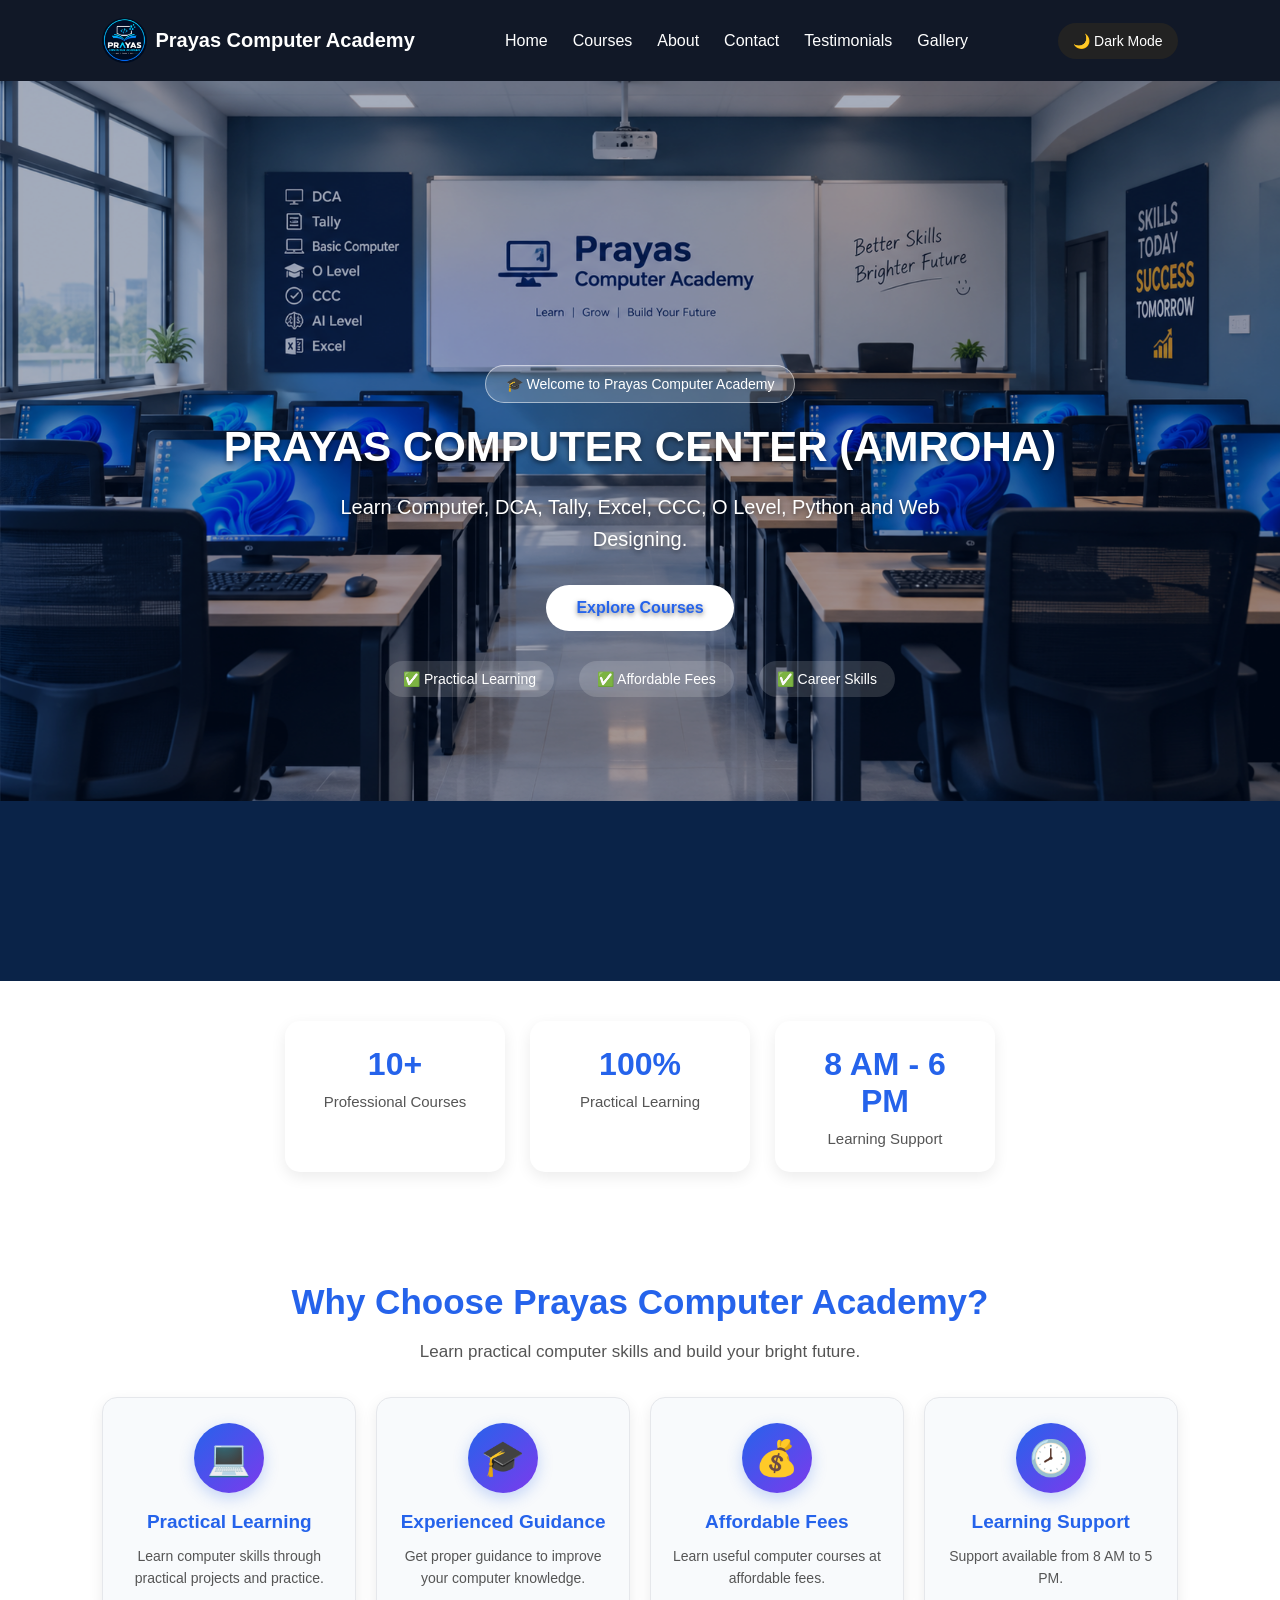
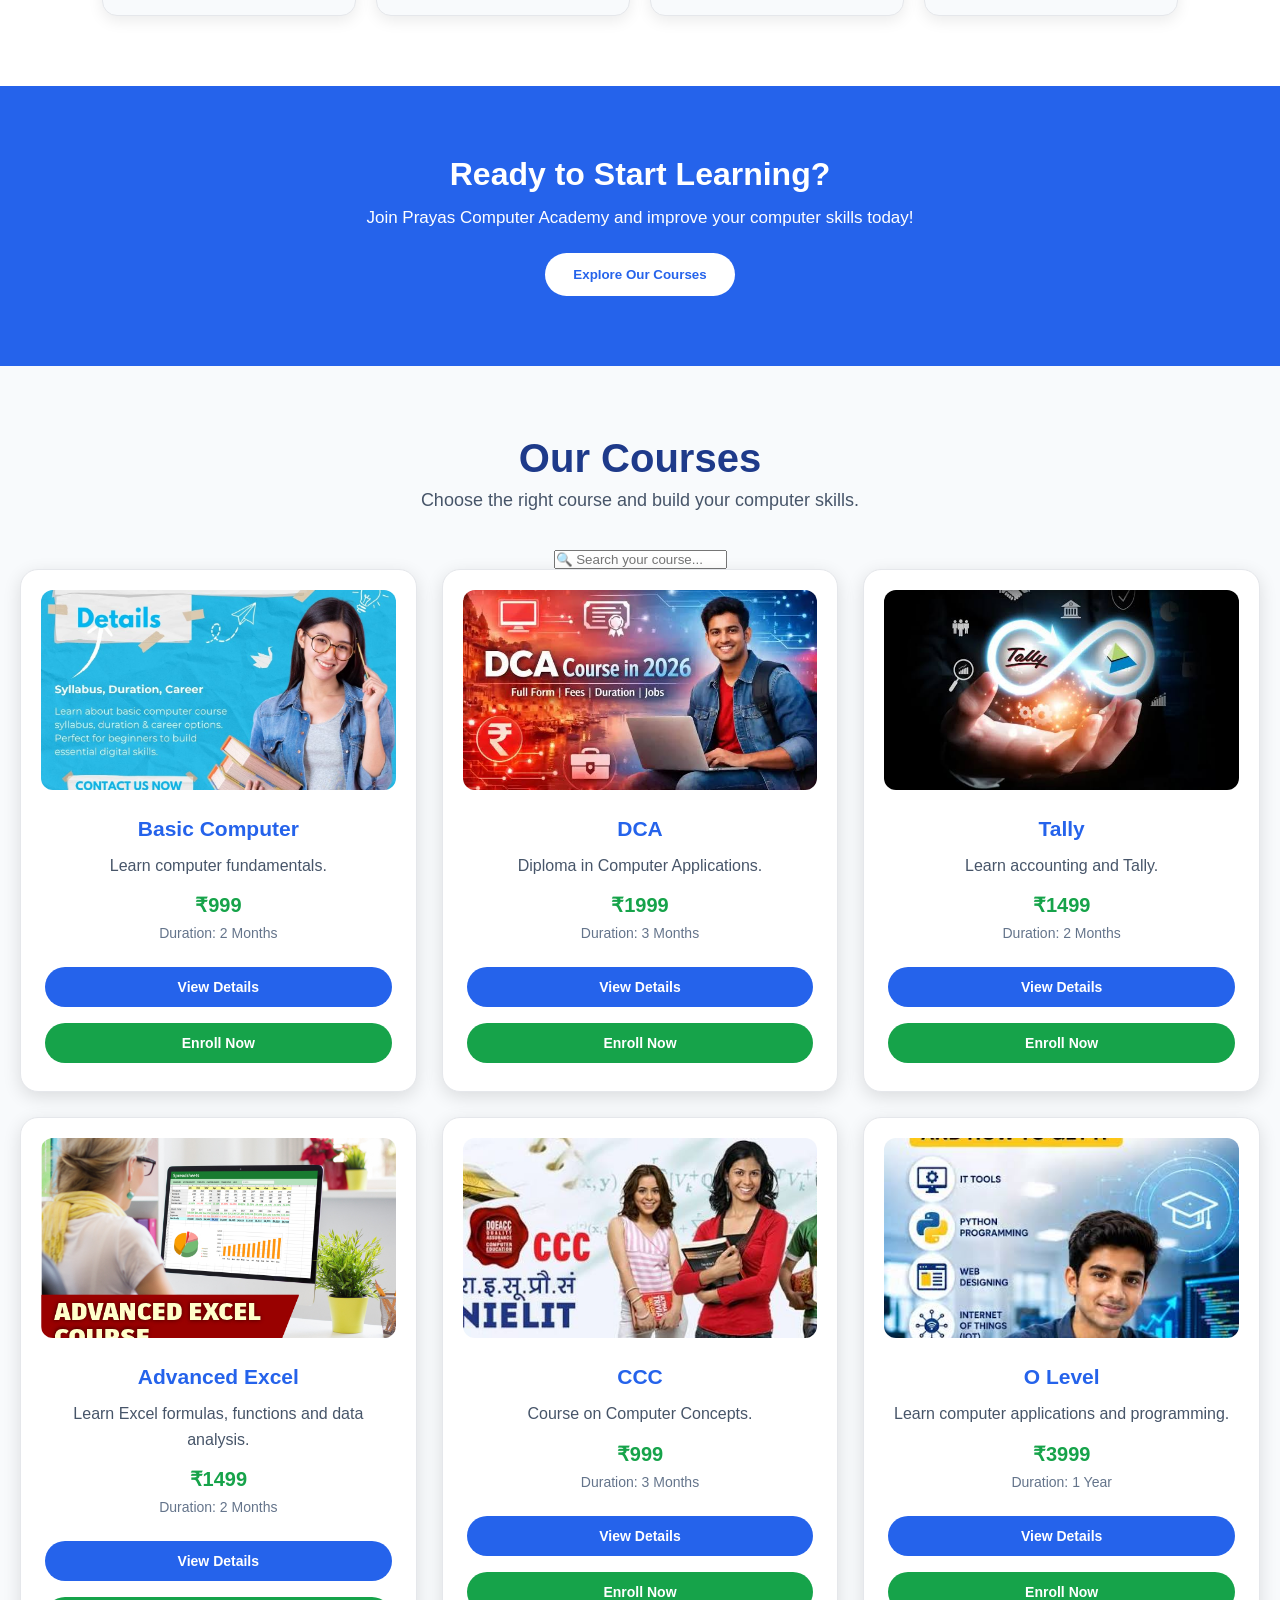
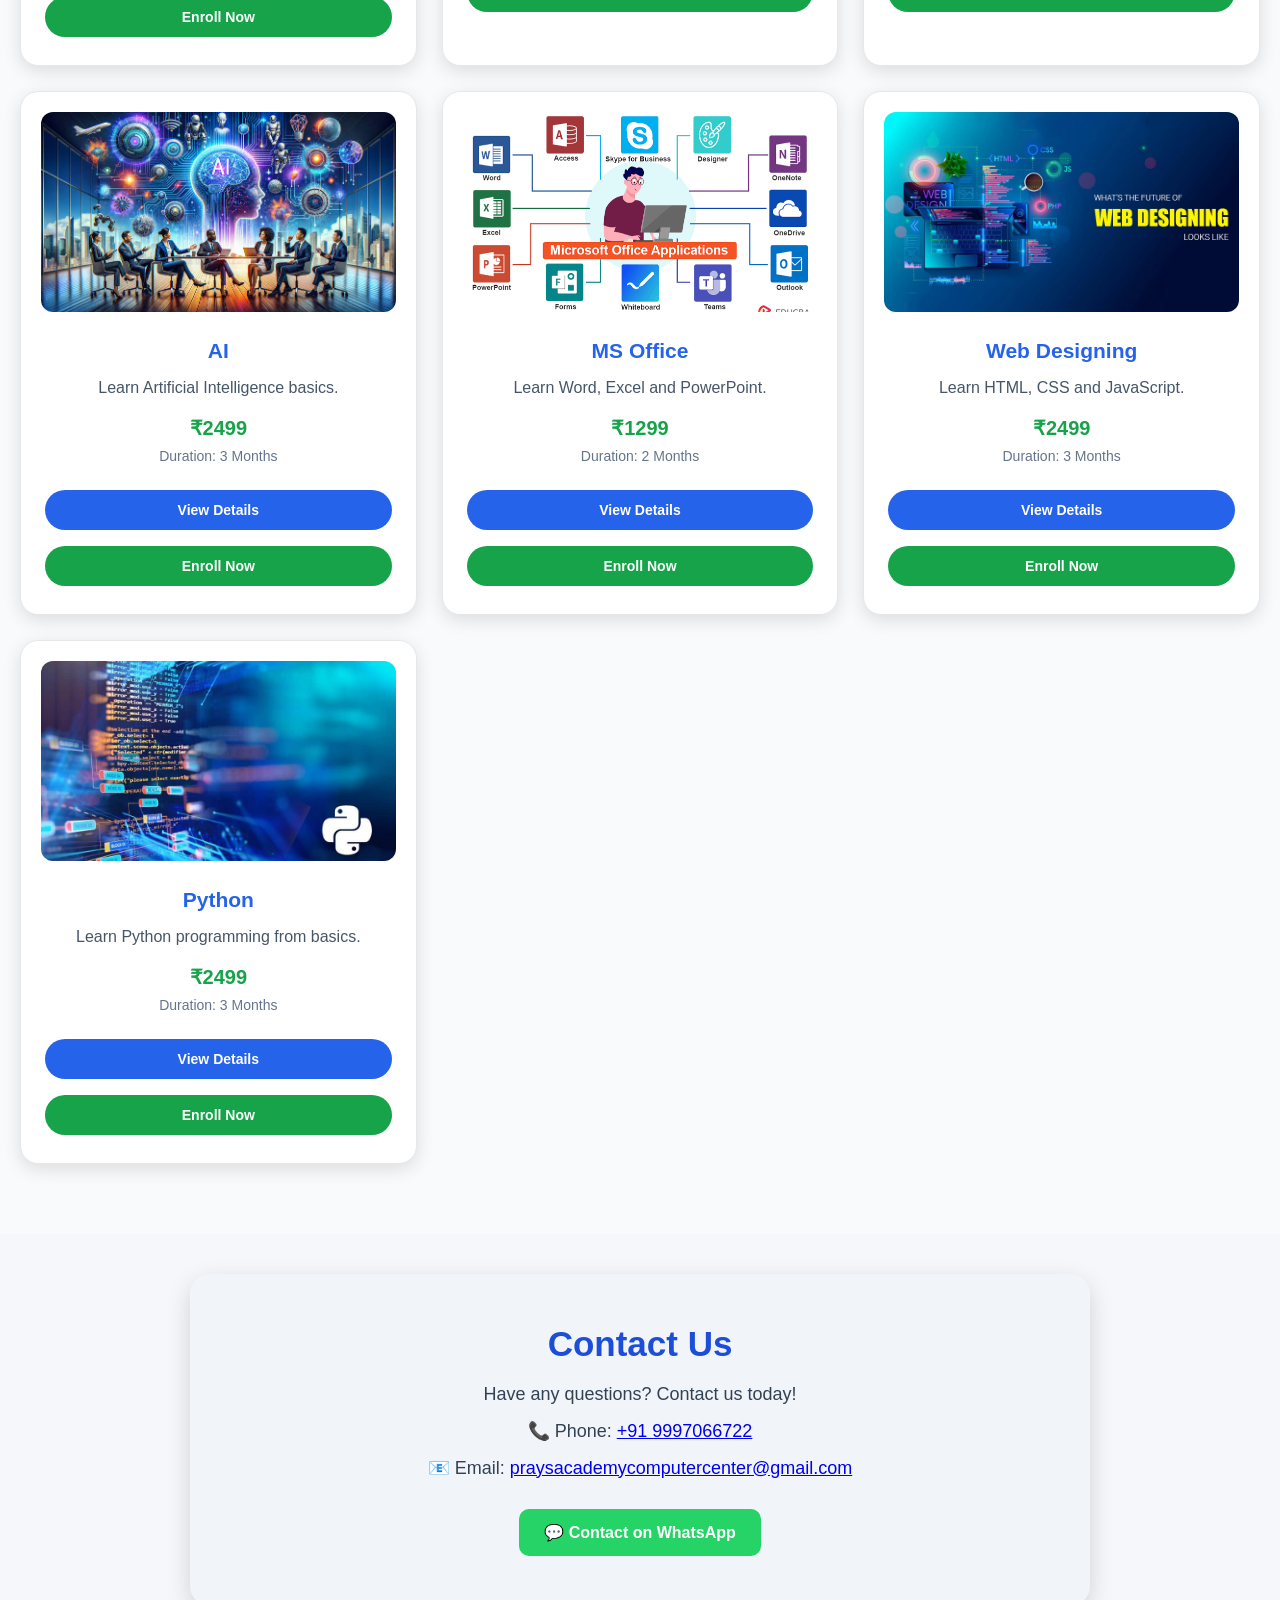
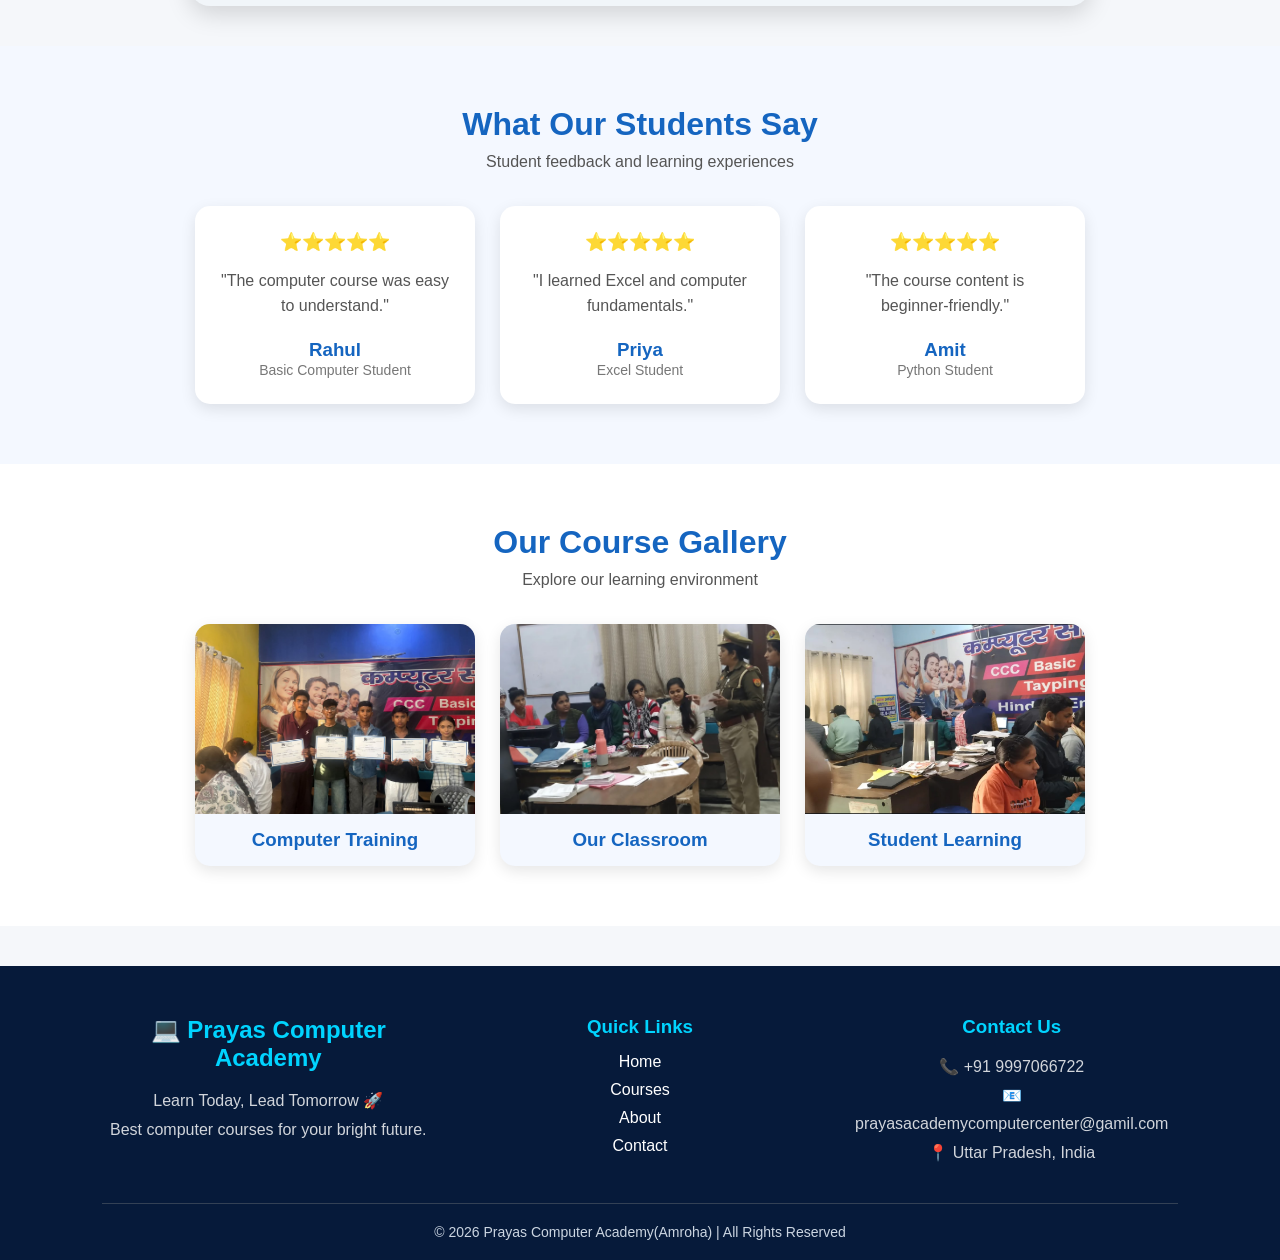
<file: index.html>
<!DOCTYPE html>
<html lang="en">

<head>
    <meta charset="UTF-8">
    <meta name="viewport" content="width=device-width, initial-scale=1.0">

    <title>Prayas Computer Academy | Computer Courses & Training</title>

    <meta name="description"
        content="Prayas Computer Academy offers computer courses and training in Basic Computer, DCA, Tally, Excel, CCC, O Level, AI, Web Designing and Python.">

    <link rel="canonical" href="https://prayas-computer-academy.netlify.app/">

    <meta property="og:title" content="Prayas Computer Academy | Computer Courses & Training">
    <meta property="og:description"
        content="Learn Basic Computer, DCA, Tally, Excel, CCC, O Level, AI, Web Designing and Python at Prayas Computer Academy.">

    <link rel="stylesheet" href="style.css">
    <link rel="icon" type="image/png" href="images/logo.png">
</head>

<body>

    <!-- Navigation Bar -->
    <nav>
        <div class="logo">
            <img src="images/logo.png" alt="Prayas Computer Academy Logo">
            <span>Prayas Computer Academy</span>
        </div>


        <ul>
            <li><a href="#home">Home</a></li>
            <li><a href="#courses">Courses</a></li>
            <li><a href="#about">About</a></li>
            <li><a href="#contact">Contact</a></li>
            <li><a href="#testimonials">Testimonials</a></li>
            <li><a href="#gallery">Gallery</a></li>
            </li>
        </ul>
        <!-- Dark Mode Button -->

        <button id="darkModeBtn">🌙 Dark Mode</button>
    </nav>


    <!-- Hero Section -->

    <section class="hero">
        <div class="welcome-badge">
            🎓 Welcome to Prayas Computer Academy
        </div>
        <h1>PRAYAS COMPUTER CENTER (AMROHA)</h1>

        <p>
            Learn Computer, DCA, Tally, Excel, CCC, O Level,
            Python and Web Designing.
        </p>

        <button onclick="document.getElementById('courses').scrollIntoView()">
            Explore Courses
        </button>
        <div class="hero-features">
            <span>✅ Practical Learning</span>
            <span>✅ Affordable Fees</span>
            <span>✅ Career Skills</span>
        </div>
    </section>
    <section class="stats">
        <div class="stat-box">
            <h2>10+</h2>
            <p>Professional Courses</p>
        </div>

        <div class="stat-box">
            <h2>100%</h2>
            <p>Practical Learning</p>
        </div>

        <div class="stat-box">
            <h2>8 AM - 6 PM</h2>
            <p>Learning Support</p>
        </div>
    </section>
    <!-- Why Choose Us Section -->

    <section class="why-choose" id="about">
        <h2>Why Choose Prayas Computer Academy?</h2>

        <p class="why-subtitle">
            Learn practical computer skills and build your bright future.
        </p>

        <div class="why-container">

            <div class="why-box">
                <div class="why-icon">💻</div>
                <h3>Practical Learning</h3>
                <p>Learn computer skills through practical projects and practice.</p>
            </div>

            <div class="why-box">
                <div class="why-icon">🎓</div>
                <h3>Experienced Guidance</h3>
                <p>Get proper guidance to improve your computer knowledge.</p>
            </div>

            <div class="why-box">
                <div class="why-icon">💰</div>
                <h3>Affordable Fees</h3>
                <p>Learn useful computer courses at affordable fees.</p>
            </div>

            <div class="why-box">
                <div class="why-icon">🕗</div>
                <h3>Learning Support</h3>
                <p>Support available from 8 AM to 5 PM.</p>
            </div>

        </div>
    </section>

    <!-- Join Academy Banner -->

    <section class="join-banner">
        <h2>Ready to Start Learning?</h2>

        <p>
            Join Prayas Computer Academy and improve your computer skills today!
        </p>

        <button onclick="document.getElementById('courses').scrollIntoView()">
            Explore Our Courses
        </button>
    </section>
    <!-- Courses Section -->
    <section id="courses">
        <h2>Our Courses</h2>
        <p class="courses-subtitle">
            Choose the right course and build your computer skills.
        </p>
        <!-- Course Search Bar -->

        <div class="course-search">
            <input type="text" id="courseSearch" placeholder="🔍 Search your course...">
        </div>
        <div class="courses">

            <div class="course">
                <img src="images/Basic-Computer-Course-Details-Syllabus-Duration-Caree.jpg" alt="Basic Computer Course">
                <h3>Basic Computer</h3>

                <p>Learn computer fundamentals.</p>
                <h4>₹999</h4>
                <span>Duration: 2 Months</span>
                <button class="details-btn">View Details</button>
                <button class="enroll-btn">Enroll Now</button>
            </div>

            <div class="course">
                <img src="images/images (2).jpg">
                <h3>DCA</h3>
                <p>Diploma in Computer Applications.</p>
                <h4>₹1999</h4>
                <span>Duration: 3 Months</span>
                <button class="details-btn">View
                    Details</button>
                <button class="enroll-btn">Enroll Now</button>
            </div>

            <div class="course">
                <img src="images/tally (3).jpg">
                <h3>Tally</h3>
                <p>Learn accounting and Tally.</p>
                <h4>₹1499</h4>
                <span>Duration: 2 Months</span>
                <button class="details-btn">View Details</button>
                <button class="enroll-btn">Enroll Now</button>
            </div>

            <div class="course">
                <img src="images/excel.jpg">
                <h3>Advanced Excel</h3>
                <p>Learn Excel formulas, functions and data analysis.</p>
                <h4>₹1499</h4>
                <span>Duration: 2 Months</span>
                <button class="details-btn">View Details</button>
                <button class="enroll-btn">Enroll Now</button>
            </div>

            <div class="course">
                <img src="images/ccc (3).jpg">
                <h3>CCC</h3>
                <p>Course on Computer Concepts.</p>
                <h4>₹999</h4>
                <span>Duration: 3 Months</span>
                <button class="details-btn">View Details</button>
                <button class="enroll-btn">Enroll Now</button>
            </div>

            <div class="course">
                <img src="images/o level(3).jpg">
                <h3>O Level</h3>
                <p>Learn computer applications and programming.</p>
                <h4>₹3999</h4>
                <span>Duration: 1 Year</span>
                <button class="details-btn">View Details</button>
                <button class="enroll-btn">Enroll Now</button>
            </div>

            <div class="course">
                <img src="images/AI (3).jpg">
                <h3>AI</h3>
                <p>Learn Artificial Intelligence basics.</p>
                <h4>₹2499</h4>
                <span>Duration: 3 Months</span>
                <button class="details-btn">View Details</button>
                <button class="enroll-btn">Enroll Now</button>
            </div>

            <div class="course">
                <img src="images/ms office.png">
                <h3>MS Office</h3>
                <p>Learn Word, Excel and PowerPoint.</p>
                <h4>₹1299</h4>
                <span>Duration: 2 Months</span>
                <button class="details-btn">View Details</button>

                <button class="enroll-btn">Enroll Now</button>
            </div>

            <div class="course">
                <img src="images/web-design.jpg">
                <h3>Web Designing</h3>
                <p>Learn HTML, CSS and JavaScript.</p>
                <h4>₹2499</h4>
                <span>Duration: 3 Months</span>
                <button class="details-btn">View Details</button>
                <button class="enroll-btn">Enroll Now</button>
            </div>

            <div class="course">
                <img src="images/uses-of-python.jpg">
                <h3>Python</h3>
                <p>Learn Python programming from basics.</p>
                <h4>₹2499</h4>
                <span>Duration: 3 Months</span>
                <button class="details-btn">View Details</button>
                <button class="enroll-btn">Enroll Now</button>
            </div>

        </div>
    </section>
    </section>

    <!-- Enrollment Form -->
    <div id="enrollForm" class="enroll-box">

        <div class="form-content">

            <span class="close-btn" onclick="closeForm()">×</span>

            <h2>Enroll Now</h2>

            <form>

                <label>Your Name</label>
                <input type="text" placeholder="Enter your name" required>

                <label>Mobile Number</label>
                <input type="tel" placeholder="Enter mobile number" required>

                <label>Select Course</label>
                <select id="courseSelect" required>
                    <option value="">Choose Course</option>
                    <option>Basic Computer</option>
                    <option>DCA</option>
                    <option>Tally</option>
                    <option>Advanced Excel</option>
                    <option>CCC</option>
                    <option>O Level</option>
                    <option>AI</option>
                    <option>MS Office</option>
                    <option>Web Designing</option>
                    <option>Python</option>
                </select>

                <button type="submit">Submit</button>

            </form>

        </div>
    </div>

    <script src="script.js" defer></script>

    <!-- Course Details Popup -->

    <div id="detailsBox" class="details-box">

        <div class="details-content">

            <span class="details-close" onclick="closeDetails()">×</span>

            <h2 id="detailsTitle">Course Details</h2>

            <div id="detailsText">

                <h3>Course Syllabus</h3>

                <ul>
                    <li>Computer Fundamentals</li>
                    <li>Introduction to Windows</li>
                    <li>MS Word Basics</li>
                    <li>MS Excel Basics</li>
                    <li>PowerPoint</li>
                    <li>Internet and Email</li>
                    <li>Typing Practice</li>
                </ul>

                <h3>Course Benefits</h3>

                <p>
                    Learn basic computer skills
                    for office work and daily use.
                </p>

            </div>

            <button class="enroll-details-btn">
                Enroll Now
            </button>



        </div>
    </div>
    <div id="contact" class="contact-box">

        <h2>Contact Us</h2>

        <p>Have any questions? Contact us today!</p>

        <p>
            📞 Phone:
            <a href="tel:+919997066722">
                +91 9997066722
            </a>
        </p>

        <p>
            📧 Email:
            <a href="mailto:prayasacademycomputercenter@gmail.com">
                praysacademycomputercenter@gmail.com
            </a>
        </p>

        <a href="https://wa.me/919997066722" target="_blank" class="whatsapp-btn">
            💬 Contact on WhatsApp
        </a>

    </div>
    </div> <!-- courses ka closing div -->

    <!-- Course Details Popup -->
    <div id="detailsBox" class="details-box">
        <div class="details-content">
            <span class="details-close">&times;</span>

            <h2 id="detailsTitle">Course Details</h2>
            <p id="detailsText"></p>

            <button class="enroll-details-btn">Enroll Now</button>
        </div>
    </div>
    <!-- Testimonials Section -->

    <section class="testimonials" id="testimonials">

        <h2>What Our Students Say</h2>
        <p>Student feedback and learning experiences</p>

        <div class="testimonial-container">

            <div class="testimonial-card">
                <div class="stars">⭐⭐⭐⭐⭐</div>
                <p>"The computer course was easy to understand."</p>
                <h3>Rahul</h3>
                <span>Basic Computer Student</span>
            </div>

            <div class="testimonial-card">
                <div class="stars">⭐⭐⭐⭐⭐</div>
                <p>"I learned Excel and computer fundamentals."</p>
                <h3>Priya</h3>
                <span>Excel Student</span>
            </div>

            <div class="testimonial-card">
                <div class="stars">⭐⭐⭐⭐⭐</div>
                <p>"The course content is beginner-friendly."</p>
                <h3>Amit</h3>
                <span>Python Student</span>
            </div>

        </div>

    </section> <!-- Course Gallery Section -->

    <section class="gallery" id="gallery">

        <h2>Our Course Gallery</h2>
        <p>Explore our learning environment</p>

        <div class="gallery-container">

            <div class="gallery-item">
                <img src="images/WhatsApp Image 2026-09-21 at 11.59.01 PM.jpeg" alt="Computer Training">
                <h3>Computer Training</h3>
            </div>

            <div class="gallery-item">
                <img src="images/WhatsApp Image 2026-09-22 at 12.01.10 AM (1).jpeg" alt="Computer Classroom">
                <h3>Our Classroom</h3>
            </div>

            <div class="gallery-item">
                <img src="images/WhatsApp Image 2026-09-22 at 12.01.10 AM (2).jpeg" alt="Student Learning">
                <h3>Student Learning</h3>
            </div>

        </div>

    </section>

    <!-- Footer Section -->

    <footer class="footer">

        <div class="footer-content">

            <div class="footer-box">
                <h2>💻 Prayas Computer Academy</h2>
                <p>Learn Today, Lead Tomorrow 🚀</p>
                <p>Best computer courses for your bright future.</p>
            </div>

            <div class="footer-box">
                <h3>Quick Links</h3>
                <a href="#home">Home</a>
                <a href="#courses">Courses</a>
                <a href="#about">About</a>
                <a href="#contact">Contact</a>
            </div>

            <div class="footer-box">
                <h3>Contact Us</h3>
                <p>📞 +91 9997066722</p>
                <p>📧 prayasacademycomputercenter@gamil.com</p>
                <p>📍 Uttar Pradesh, India</p>
            </div>

        </div>

        <div class="footer-bottom">
            <p>© 2026 Prayas Computer Academy(Amroha) | All Rights Reserved</p>
        </div>

    </footer>
    <!-- Back to Top Button -->

    <button id="backToTop" title="Go to Top">
        ⬆️
    </button>
</body>

</html>
</file>
<file: style.css>
/* Basic Reset */
* {
    margin: 0;
    padding: 0;
    box-sizing: border-box;
}

body {
    font-family: Arial, sans-serif;
    background: #f5f7fa;
    color: #222;
}

/* Navbar */
nav {
    background: #111827;
    color: white;
    padding: 18px 8%;
    display: flex;
    justify-content: space-between;
    align-items: center;
}

nav h2 {
    font-size: 24px;
}

nav ul {
    display: flex;
    list-style: none;
    gap: 25px;
}

nav a {
    color: white;
    text-decoration: none;
}

/* Hero */
.hero {
    text-align: center;
    padding: 100px 20px;
    background: #e8f0fe;
}

.hero h1 {
    font-size: 48px;
    margin-bottom: 20px;
}

.hero p {
    font-size: 18px;
    margin-bottom: 30px;
}

.hero button {
    padding: 13px 25px;
    border: none;
    border-radius: 6px;
    background: #2563eb;
    color: white;
    font-size: 16px;
    cursor: pointer;
}

/* Courses */
#courses {
    padding: 70px 8%;
    text-align: center;
}

#courses>h2 {
    font-size: 35px;
    margin-bottom: 40px;
}

.courses {
    display: grid;
    grid-template-columns: repeat(3, 1fr);
    gap: 25px;
}

.course {
    background: white;
    padding: 30px 20px;
    border-radius: 10px;
    box-shadow: 0 4px 15px rgba(0, 0, 0, 0.08);
}

.course h3 {
    margin-bottom: 12px;
    font-size: 22px;
}

.course p {
    color: #666;
    line-height: 1.5;
}

/* About */
#about {
    padding: 70px 8%;
    text-align: center;
    background: white;
}

#about h2 {
    font-size: 35px;
    margin-bottom: 20px;
}

/* Contact */
#contact {
    padding: 70px 8%;
    text-align: center;
}

#contact h2 {
    font-size: 35px;
    margin-bottom: 20px;
}

/* Footer */
footer {
    background: #111827;
    color: white;
    text-align: center;
    padding: 20px;
}

/* Mobile */
@media (max-width: 768px) {
    .why-container {
        grid-template-columns: 1fr;
    }

    .why-choose h2 {
        font-size: 26px;
    }

    nav {
        flex-direction: column;
        gap: 15px;
    }

    nav ul {
        gap: 15px;
    }

    .hero h1 {
        font-size: 35px;
    }

    .courses {
        grid-template-columns: 1fr;
    }
}

.course h4 {
    font-size: 24px;
    margin: 18px 0 8px;
}

.course span {
    display: block;
    color: #777;
    margin-bottom: 18px;
}

.course button {
    padding: 10px 20px;
    border: none;
    border-radius: 6px;
    background: #2563eb;
    color: white;
    cursor: pointer;
    font-size: 15px;
}

.course button:hover {
    background: #1d4ed8;
}

/* Course Card Hover Effect */

.course {
    transition: transform 0.3s ease, box-shadow 0.3s ease;
}

.course:hover {
    transform: translateY(-8px);
    box-shadow: 0 10px 25px rgba(0, 0, 0, 0.15);
}

/* Button Animation */

.course button {
    transition: transform 0.2s ease;
}

.course button:hover {
    transform: scale(1.05);
}

/* Enrollment Form */

.enroll-box {
    display: none;
    position: fixed;
    top: 0;
    left: 0;
    width: 100%;
    height: 100%;
    background: rgba(0, 0, 0, 0.6);
    justify-content: center;
    align-items: center;
    z-index: 1000;
}

.form-content {
    background: white;
    width: 90%;
    max-width: 450px;
    padding: 30px;
    border-radius: 12px;
    position: relative;
}

.form-content h2 {
    text-align: center;
    margin-bottom: 25px;
}

.form-content label {
    display: block;
    margin-top: 12px;
    margin-bottom: 6px;
}

.form-content input,
.form-content select {
    width: 100%;
    padding: 11px;
    border: 1px solid #ccc;
    border-radius: 6px;
}

.form-content button {
    width: 100%;
    margin-top: 20px;
    padding: 12px;
    border: none;
    border-radius: 6px;
    background: #2563eb;
    color: white;
    cursor: pointer;
}

.close-btn {
    position: absolute;
    right: 18px;
    top: 10px;
    font-size: 28px;
    cursor: pointer;
}

/* Course Details Popup */

.details-box {
    display: none;
    position: fixed;
    top: 0;
    left: 0;
    width: 100%;
    height: 100%;
    background: rgba(0, 0, 0, 0.6);
    justify-content: center;
    align-items: center;
    z-index: 2000;
}

.details-content {
    background: white;
    width: 90%;
    max-width: 500px;
    padding: 30px;
    border-radius: 12px;
    position: relative;
    text-align: center;
}

.details-content h2 {
    margin-bottom: 20px;
}

.details-content p {
    line-height: 1.6;
    color: #555;
}

.details-close {
    position: absolute;
    right: 18px;
    top: 10px;
    font-size: 28px;
    cursor: pointer;
}

.details-btn {
    margin-right: 8px;
    padding: 10px 18px;
    border: 1px solid #2563eb;
    border-radius: 6px;
    background: white;
    color: #2563eb;
    cursor: pointer;
}

.enroll-btn {
    padding: 10px 18px;
}

.enroll-details-btn {
    margin-top: 20px;
    padding: 11px 22px;
    border: none;
    border-radius: 6px;
    background: #2563eb;
    color: white;
    cursor: pointer;
}

/* Syllabus Styling */

#detailsText {
    text-align: left;
    margin-top: 20px;
}

#detailsText h3 {
    margin-top: 20px;
    margin-bottom: 10px;
    color: #2563eb;
}

#detailsText ul {
    padding-left: 25px;
}

#detailsText li {
    margin-bottom: 8px;
    color: #555;
}

.course img {
    width: 100%;
    height: 180px;
    object-fit: cover;
    border-radius: 10px;
    margin-bottom: 15px;
}

/* Mobile Responsive Design */

@media (max-width: 768px) {

    .courses-container {
        grid-template-columns: 1fr;
        gap: 20px;
        padding: 15px;
    }

    .course {
        width: 100%;
    }

    .course img {
        height: 200px;
    }

    .hero h1 {
        font-size: 28px;
    }

    .hero p {
        font-size: 16px;
    }

    .navbar {
        flex-direction: column;
        gap: 15px;
    }

    .nav-links {
        flex-direction: column;
        text-align: center;
        gap: 10px;
    }

    .details-content,
    .form-content {
        width: 90%;
        max-height: 85vh;
        overflow-y: auto;
        padding: 20px;
    }

}

/* Professional Contact Section */

#contact {
    padding: 50px 20px;
    background: #f1f5f9;
}

.contact-box {
    max-width: 600px;
    margin: auto;
    padding: 35px;
    text-align: center;
    background: white;
    border-radius: 15px;
    box-shadow: 0 5px 20px rgba(0, 0, 0, 0.1);
}

.contact-box h2 {
    color: #2563eb;
    font-size: 32px;
    margin-bottom: 20px;
}

.contact-box p {
    color: #555;
    font-size: 16px;
    margin: 15px 0;
}

.whatsapp-btn {
    display: inline-block;
    background: #25D366;
    color: white;
    padding: 14px 25px;
    margin-top: 20px;
    border-radius: 30px;
    text-decoration: none;
    font-weight: bold;
    transition: 0.3s;
}

.whatsapp-btn:hover {
    background: #128C7E;
    transform: scale(1.05);
}

/* Contact Section Design */

.contact-box {
    background: linear-gradient(135deg, #e0f2fe, #dbeafe);
    padding: 40px;
    margin: 40px auto;
    max-width: 900px;
    border-radius: 20px;
    text-align: center;
    box-shadow: 0 8px 25px rgba(0, 0, 0, 0.15);
}

.contact-box h2 {
    color: #1d4ed8;
    font-size: 32px;
    margin-bottom: 15px;
}

.contact-box p {
    color: #334155;
    font-size: 18px;
    margin: 15px 0;
}

.whatsapp-btn {
    display: inline-block;
    background: #25d366;
    color: white;
    padding: 14px 25px;
    border-radius: 10px;
    text-decoration: none;
    font-weight: bold;
    margin-top: 15px;
    transition: 0.3s;
}

.whatsapp-btn:hover {
    background: #128c7e;
    transform: scale(1.05);
}

/* Attractive Home Hero Section */

.hero {
    min-height: 420px;
    display: flex;
    flex-direction: column;
    justify-content: center;
    align-items: center;
    text-align: center;
    padding: 60px 20px;
    background: linear-gradient(135deg, #2563eb, #7c3aed);
    color: white;
}

.hero h1 {
    font-size: 42px;
    margin-bottom: 20px;
    font-weight: bold;
}

.hero p {
    font-size: 20px;
    max-width: 650px;
    line-height: 1.6;
    margin-bottom: 30px;
}

.hero button {
    background: white;
    color: #2563eb;
    border: none;
    padding: 14px 30px;
    border-radius: 30px;
    font-size: 16px;
    font-weight: bold;
    cursor: pointer;
    transition: 0.3s;
}

.hero button:hover {
    background: #e0e7ff;
    transform: scale(1.05);
}

.hero-features {
    display: flex;
    gap: 25px;
    margin-top: 30px;
    flex-wrap: wrap;
    justify-content: center;
}

.hero-features span {
    background: rgba(255, 255, 255, 0.15);
    padding: 10px 18px;
    border-radius: 20px;
    font-size: 14px;
}

.welcome-badge {
    display: inline-block;
    background: rgba(255, 255, 255, 0.2);
    border: 1px solid rgba(255, 255, 255, 0.5);
    padding: 10px 20px;
    border-radius: 25px;
    font-size: 14px;
    margin-bottom: 20px;
}

/* Statistics Section */

.stats {
    display: flex;
    justify-content: center;
    gap: 25px;
    padding: 40px 20px;
    background: #f8fafc;
    flex-wrap: wrap;
}

.stat-box {
    background: white;
    width: 220px;
    padding: 25px;
    text-align: center;
    border-radius: 15px;
    box-shadow: 0 5px 15px rgba(0, 0, 0, 0.08);
}

.stat-box h2 {
    color: #2563eb;
    font-size: 32px;
    margin-bottom: 10px;
}

.stat-box p {
    color: #555;
    font-size: 15px;
}

/* Why Choose Us Section */

.why-choose {
    padding: 60px 20px;
    text-align: center;
    background: #ffffff;
}

.why-choose h2 {
    color: #2563eb;
    font-size: 32px;
    margin-bottom: 15px;
}

.why-subtitle {
    color: #555;
    font-size: 17px;
    margin-bottom: 35px;
}

.why-container {
    display: grid;
    grid-template-columns: repeat(4, 1fr);
    gap: 20px;
    max-width: 1100px;
    margin: auto;


}

.why-box {
    padding: 25px 18px;
    background: #f8fafc;
    border-radius: 15px;
    box-shadow: 0 5px 15px rgba(0, 0, 0, 0.08);
    transition: 0.3s;
}

.why-box:hover {
    transform: translateY(-8px);
    box-shadow: 0 8px 20px rgba(37, 99, 235, 0.2);
}

.why-icon {
    font-size: 40px;
    margin-bottom: 15px;
}

.why-box h3 {
    color: #2563eb;
    font-size: 19px;
    margin-bottom: 12px;
}

.why-box p {
    color: #555;
    font-size: 14px;
    line-height: 1.6;
}

/* Beautiful Why Choose Icons */

.why-icon {
    width: 70px;
    height: 70px;
    display: flex;
    justify-content: center;
    align-items: center;
    margin: 0 auto 18px;
    border-radius: 50%;
    background: linear-gradient(135deg, #2563eb, #7c3aed);
    font-size: 35px;
    box-shadow: 0 5px 15px rgba(37, 99, 235, 0.25);
}

.why-box {
    border: 1px solid #e5e7eb;
    transition: all 0.3s ease;
}

.why-box:hover {
    transform: translateY(-10px);
    border-color: #2563eb;
}

/* Courses Section Heading */

.courses-subtitle {
    text-align: center;
    color: #64748b;
    font-size: 17px;
    margin-top: -10px;
    margin-bottom: 35px;
    line-height: 1.6;
}

#courses h2 {
    text-align: center;
    color: #2563eb;
    font-size: 36px;
    margin-bottom: 20px;
}

/* Improve Courses Heading Visibility */

#courses h2 {
    color: white;
    font-size: 36px;
    text-align: center;
    margin-bottom: 15px;
}

.courses-subtitle {
    color: #e0e7ff;
    font-size: 18px;
    text-align: center;
    margin-bottom: 35px;
    line-height: 1.6;
}

/* Professional Course Cards */

.course {
    background: white;
    border-radius: 18px;
    padding: 20px;
    box-shadow: 0 5px 18px rgba(0, 0, 0, 0.12);
    transition: all 0.3s ease;
    border: 1px solid #e5e7eb;
}

.course:hover {
    transform: translateY(-8px);
    box-shadow: 0 12px 25px rgba(0, 0, 0, 0.2);
}

.course img {
    width: 100%;
    height: 200px;
    object-fit: cover;
    border-radius: 12px;
    margin-bottom: 15px;
}

.course h3 {
    color: #2563eb;
    font-size: 21px;
    margin: 12px 0;
}

.course p {
    color: #64748b;
    line-height: 1.6;
}

.course h4 {
    color: #16a34a;
    font-size: 20px;
    margin: 15px 0 8px;
}

.course span {
    color: #64748b;
    font-size: 14px;
}

/* Course Buttons */

.course button {
    border: none;
    padding: 11px 18px;
    border-radius: 25px;
    font-weight: bold;
    cursor: pointer;
    margin: 8px 4px 0;
    transition: 0.3s;
}

.details-btn {
    background: #2563eb;
    color: white;
}

.details-btn:hover {
    background: #1d4ed8;
    transform: scale(1.05);
}

.enroll-btn {
    background: #16a34a;
    color: white;
}

.enroll-btn:hover {
    background: #15803d;
    transform: scale(1.05);
}

.course .details-btn,
.course .enroll-btn {
    display: inline-block;
    padding: 12px 22px;
    margin: 8px 4px;
    border-radius: 25px;
    font-size: 14px;
    font-weight: bold;
    cursor: pointer;
    border: none;
}

.course .details-btn {
    background: #2563eb;
    color: white;
}

.course .enroll-btn {
    background: #16a34a;
    color: white;
}

.course .details-btn:hover {
    background: #1d4ed8;
}

.course .enroll-btn:hover {
    background: #15803d;
}

/* Join Academy Banner */

.join-banner {
    text-align: center;
    padding: 55px 20px;
    background: linear-gradient(135deg, #1d4ed8, #7c3aed);
    color: white;
}

.join-banner h2 {
    font-size: 32px;
    margin-bottom: 15px;
}

.join-banner p {
    font-size: 17px;
    margin-bottom: 25px;
}

.join-banner button {
    background: white;
    color: #2563eb;
    border: none;
    padding: 14px 28px;
    border-radius: 30px;
    font-weight: bold;
    cursor: pointer;
    transition: 0.3s;
}

.join-banner button:hover {
    transform: scale(1.05);
    background: #e0e7ff;
}

/* Sticky Navigation Bar */

.navbar {
    position: sticky;
    top: 0;
    z-index: 1000;
    background: #1e293b;
    box-shadow: 0 3px 10px rgba(0, 0, 0, 0.2);
}

/* Smooth Scrolling */

html {
    scroll-behavior: auto;
}

html {
    scroll-behavior: smooth !important;
}

html {
    scroll-behavior: smooth;
}

/* Professional Course Card Hover */

.course {
    transition: transform 0.3s ease, box-shadow 0.3s ease;
}

.course:hover {
    transform: translateY(-10px);
    box-shadow: 0 12px 25px rgba(0, 0, 0, 0.2);
}

/* Equal Course Card Height */

.courses {
    align-items: stretch;
}

.course {
    display: flex;
    flex-direction: column;
}

.course button {
    margin-top: auto;
}

/* Professional Footer */

.footer {
    background: #061a3a;
    color: white;
    padding: 50px 8% 20px;
    margin-top: 40px;
}

.footer-content {
    display: flex;
    justify-content: space-between;
    gap: 40px;
    flex-wrap: wrap;
}

.footer-box {
    flex: 1;
    min-width: 220px;
}

.footer-box h2 {
    color: #00d4ff;
    margin-bottom: 15px;
}

.footer-box h3 {
    color: #00d4ff;
    margin-bottom: 15px;
}

.footer-box p {
    color: #d1d5db;
    line-height: 1.8;
}

.footer-box a {
    display: block;
    color: white;
    text-decoration: none;
    margin: 10px 0;
    transition: 0.3s;
}

.footer-box a:hover {
    color: #00d4ff;
    padding-left: 5px;
}

.footer-bottom {
    border-top: 1px solid #334155;
    margin-top: 35px;
    padding-top: 20px;
    text-align: center;
}

.footer-bottom p {
    color: #cbd5e1;
    font-size: 14px;
}

footer.footer {
    display: block !important;
    visibility: visible !important;
    position: relative;
    z-index: 10;
    min-height: 200px;
    width: 100%;
}

/* Mobile Footer Responsive */

@media (max-width: 600px) {

    .footer {
        padding: 35px 20px 15px;
        text-align: center;
    }

    .footer-content {
        flex-direction: column;
        align-items: center;
        gap: 25px;
    }

    .footer-box {
        width: 100%;
        min-width: auto;
    }

    .footer-box a:hover {
        padding-left: 0;
    }

    .footer-bottom p {
        font-size: 12px;
    }

}

/* Back to Top Button */

#backToTop {
    position: fixed;
    bottom: 25px;
    right: 25px;
    width: 50px;
    height: 50px;
    border: none;
    border-radius: 50%;
    background: #007bff;
    color: white;
    font-size: 22px;
    cursor: pointer;
    display: none;
    z-index: 1000;
    box-shadow: 0 4px 12px rgba(0, 0, 0, 0.3);
    transition: 0.3s;
}

#backToTop:hover {
    background: #00d4ff;
    transform: translateY(-5px);
}

/* Testimonials Section */

.testimonials {
    padding: 60px 8%;
    text-align: center;
    background: #f4f8ff;
}

.testimonials h2 {
    color: #1565c0;
    font-size: 32px;
    margin-bottom: 10px;
}

.testimonials>p {
    color: #555;
    margin-bottom: 35px;
}

.testimonial-container {
    display: flex;
    justify-content: center;
    gap: 25px;
    flex-wrap: wrap;
}

.testimonial-card {
    background: white;
    padding: 25px;
    border-radius: 15px;
    width: 280px;
    box-shadow: 0 5px 15px rgba(0, 0, 0, 0.1);
    transition: 0.3s;
}

.testimonial-card:hover {
    transform: translateY(-8px);
}

.stars {
    font-size: 18px;
    margin-bottom: 15px;
}

.testimonial-card p {
    color: #555;
    line-height: 1.6;
}

.testimonial-card h3 {
    color: #1565c0;
    margin-top: 20px;
}

.testimonial-card span {
    color: #777;
    font-size: 14px;
}

/* Course Gallery */

.gallery {
    padding: 60px 8%;
    text-align: center;
    background: #ffffff;
}

.gallery h2 {
    color: #1565c0;
    font-size: 32px;
    margin-bottom: 10px;
}

.gallery>p {
    color: #555;
    margin-bottom: 35px;
}

.gallery-container {
    display: flex;
    justify-content: center;
    gap: 25px;
    flex-wrap: wrap;
}

.gallery-item {
    width: 280px;
    background: #f4f8ff;
    border-radius: 15px;
    overflow: hidden;
    box-shadow: 0 5px 15px rgba(0, 0, 0, 0.1);
    transition: 0.3s;
}

.gallery-item:hover {
    transform: translateY(-8px);
}

.gallery-item img {
    width: 100%;
    height: 190px;
    object-fit: cover;
    display: block;
}

.gallery-item h3 {
    color: #1565c0;
    padding: 15px;
}

/* Dark Mode Button */

#darkModeBtn {
    padding: 10px 15px;
    border: none;
    border-radius: 20px;
    background: #222;
    color: white;
    cursor: pointer;
    font-size: 14px;
}

#darkModeBtn:hover {
    background: #444;
}

/* Dark Mode Theme */

body.dark-mode {
    background: #121212;
    color: white;
}

body.dark-mode .testimonials,
body.dark-mode .gallery {
    background: #1e1e1e;
}

body.dark-mode .testimonial-card,
body.dark-mode .gallery-item {
    background: #2b2b2b;
    color: white;
}

body.dark-mode .testimonial-card p,
body.dark-mode .gallery>p {
    color: #ddd;
}

body.dark-mode .gallery-item h3,
body.dark-mode .testimonials h2 {
    color: #00d4ff;
}

/* Dark Mode Blue Background Fix */

body.dark-mode .hero,
body.dark-mode .stats,
body.dark-mode .why-choose,
body.dark-mode .courses,
body.dark-mode .join-banner,
body.dark-mode .contact {
    background: #121212 !important;
    color: white;
}

body.dark-mode .course {
    background: #2b2b2b;
    color: white;
}

body.dark-mode .course h3,
body.dark-mode .course p {
    color: white;
}

body.dark-mode .contact h2,
body.dark-mode .courses h2,
body.dark-mode .why-choose h2 {
    color: #00d4ff;
}

/* Professional Logo */

.logo {
    display: flex;
    align-items: center;
    gap: 8px;
    font-size: 24px;
    font-weight: bold;
    color: #00d4ff;
    cursor: pointer;
}

.logo span {
    color: white;
}

.logo:hover {
    transform: scale(1.05);
    transition: 0.3s;
}

/* Navbar Logo Image Size */

.logo img {
    width: 45px !important;
    height: 45px !important;
    object-fit: contain;
    border-radius: 50%;
}

.logo {
    display: flex;
    align-items: center;
    gap: 8px;
    font-size: 20px;
    font-weight: bold;
}

/* Mobile Navbar Improvement */

@media (max-width: 600px) {

    nav {
        padding: 12px 15px;
        flex-wrap: wrap;
        gap: 12px;
    }

    .logo {
        font-size: 16px;
    }

    .logo img {
        width: 35px !important;
        height: 35px !important;
    }

    nav ul {
        display: flex;
        flex-wrap: wrap;
        justify-content: center;
        gap: 10px;
        width: 100%;
    }

    nav ul li a {
        font-size: 13px;
    }

    #darkModeBtn {
        font-size: 12px;
        padding: 8px 10px;
    }

}

/* Animated Course Cards */

.course {
    transition: transform 0.3s ease, box-shadow 0.3s ease;
}

.course:hover {
    transform: translateY(-10px) scale(1.02);
    box-shadow: 0 12px 25px rgba(0, 123, 255, 0.3);
}

.course img {
    transition: transform 0.4s ease;
}

.course:hover img {
    transform: scale(1.05);
}

/* Classroom Background */

.hero {
    background:
        linear-gradient(rgba(0, 20, 60, 0.65),
            rgba(0, 20, 60, 0.65)),
        url("images/classroom-bg.png");

    background-size: cover;
    background-position: center;
    background-repeat: no-repeat;
}

/* Full Screen Hero */
.hero {
    min-height: 100vh;

    background-image:
        linear-gradient(rgba(0, 20, 60, 0.55),
            rgba(0, 20, 60, 0.55)),
        url("images/classroom-bg.png");

    background-size: contain;
    background-position: center;
    background-repeat: no-repeat;
    background-color: #102b4e;
}

/* Only Hero Background */
.hero {
    min-height: 100vh;

    background-image:
        linear-gradient(rgba(0, 20, 60, 0.55),
            rgba(0, 20, 60, 0.55)),
        url("images/classroom-bg.png");

    background-size: cover;
    background-position: center;
    background-repeat: no-repeat;
}

/* Other Sections Background */
.courses,
.stats,
.why-us,
.join-banner,
.testimonials,
.gallery,
.contact {
    background-image: none !important;
}

/* Clear Hero Background */
.hero {
    min-height: 100vh;

    background-image:
        linear-gradient(rgba(0, 20, 60, 0.80),
            rgba(0, 20, 60, 0.80)),
        url("images/classroom-bg.png");

    background-size: cover;
    background-position: center;
    background-repeat: no-repeat;
}

/* Hero Text Clear */
.hero h1,
.hero p,
.hero a,
.hero button {
    position: relative;
    z-index: 2;
}

/* Hero Classroom Background */
.hero {
    min-height: 100vh;
    position: relative;
    isolation: isolate;

    background-color: #102b4e;
    background-image: url("images/classroom-bg.png");
    background-size: 100% auto;
    background-position: top center;
    background-repeat: no-repeat;
}

/* Light Overlay */
.hero::before {
    content: "";
    position: absolute;
    inset: 0;
    background: rgba(0, 20, 60, 0.35);
    z-index: -1;
}

/* Hero Content */
.hero>* {
    position: relative;
    z-index: 1;
}

/* Keep Stats Section Clear */
.stats {
    position: relative;
    z-index: 5;
    background: #ffffff !important;
    margin-top: 0;
}

/* Hero Text Clear */
.hero h1,
.hero p,
.hero a,
.hero button {
    text-shadow: 0 2px 5px rgba(0, 0, 0, 0.5);
}

/* Hero Section */
.hero {
    min-height: 100vh;
    position: relative;
    overflow: hidden;
}

/* Stats Section Separate */
.stats {
    position: relative;
    z-index: 10;
    margin-top: 0 !important;
    background: #ffffff !important;
    transform: none !important;
}

/* Remove Overlap */
.stats-container {
    position: relative;
    margin-top: 0 !important;
}

/* Join Academy Banner */
.join-banner {
    position: relative;
    z-index: 10;
    background: #2563eb !important;
    color: #ffffff !important;
    padding: 70px 20px !important;
    text-align: center;
    min-height: 280px;
}

.join-banner h2,
.join-banner p {
    color: #ffffff !important;
    opacity: 1 !important;
}

.join-banner button,
.join-banner a {
    opacity: 1 !important;
}

/* Courses Section Text Fix */
#courses {
    background: #f8fafc !important;
    color: #1e293b !important;
    padding: 70px 20px !important;
}

#courses h2 {
    color: #1e3a8a !important;
    opacity: 1 !important;
    font-size: 40px;
    font-weight: 700;
}

#courses p {
    color: #475569 !important;
    opacity: 1 !important;
}
</file>
